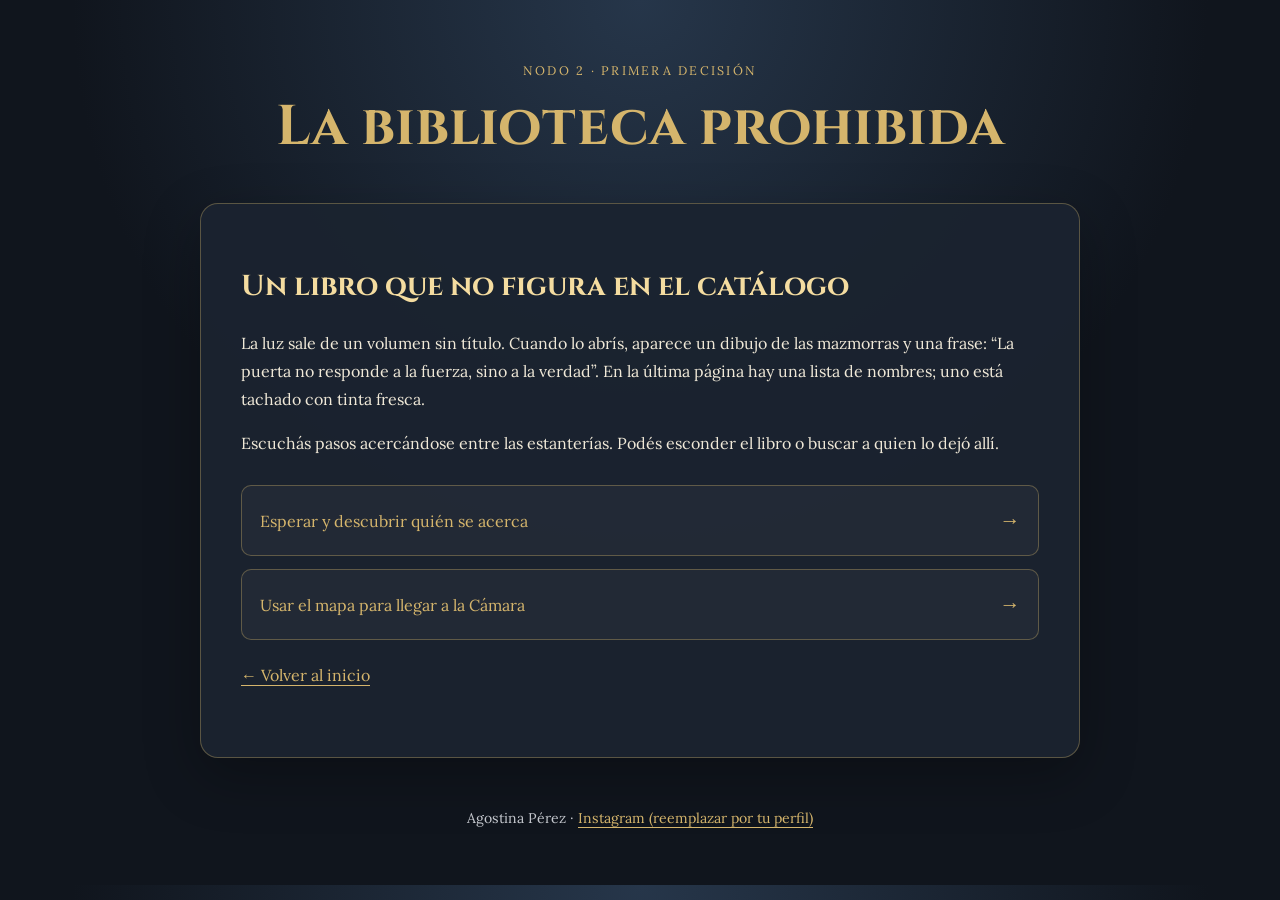
<file: el_secreto_de_hogwarts_archivos/biblioteca.html>
<!DOCTYPE html>
<html lang="es">
<head>
  <meta charset="UTF-8"><meta name="viewport" content="width=device-width, initial-scale=1.0">
  <title>El secreto de Hogwarts | Biblioteca</title>
  <link rel="preconnect" href="https://fonts.googleapis.com"><link rel="preconnect" href="https://fonts.gstatic.com" crossorigin>
  <link href="https://fonts.googleapis.com/css2?family=Cinzel:wght@500;600;700&family=Lora:wght@400;500;600&display=swap" rel="stylesheet"><link rel="stylesheet" href="estilos.css">
</head>
<body><header class="site-header"><p class="eyebrow">Nodo 2 · Primera decisión</p><h1>La biblioteca prohibida</h1></header>
<main class="panel"><h2>Un libro que no figura en el catálogo</h2>
<p>La luz sale de un volumen sin título. Cuando lo abrís, aparece un dibujo de las mazmorras y una frase: “La puerta no responde a la fuerza, sino a la verdad”. En la última página hay una lista de nombres; uno está tachado con tinta fresca.</p>
<p>Escuchás pasos acercándose entre las estanterías. Podés esconder el libro o buscar a quien lo dejó allí.</p>
<nav class="choices" aria-label="Elegí qué hacer"><a class="choice" href="traidor.html">Esperar y descubrir quién se acerca <span>→</span></a><a class="choice" href="camara.html">Usar el mapa para llegar a la Cámara <span>→</span></a><a class="text-link" href="index.html">← Volver al inicio</a></nav></main>
<footer><p>Agostina Pérez · <a href="https://www.instagram.com/">Instagram (reemplazar por tu perfil)</a></p></footer></body></html>
</file>
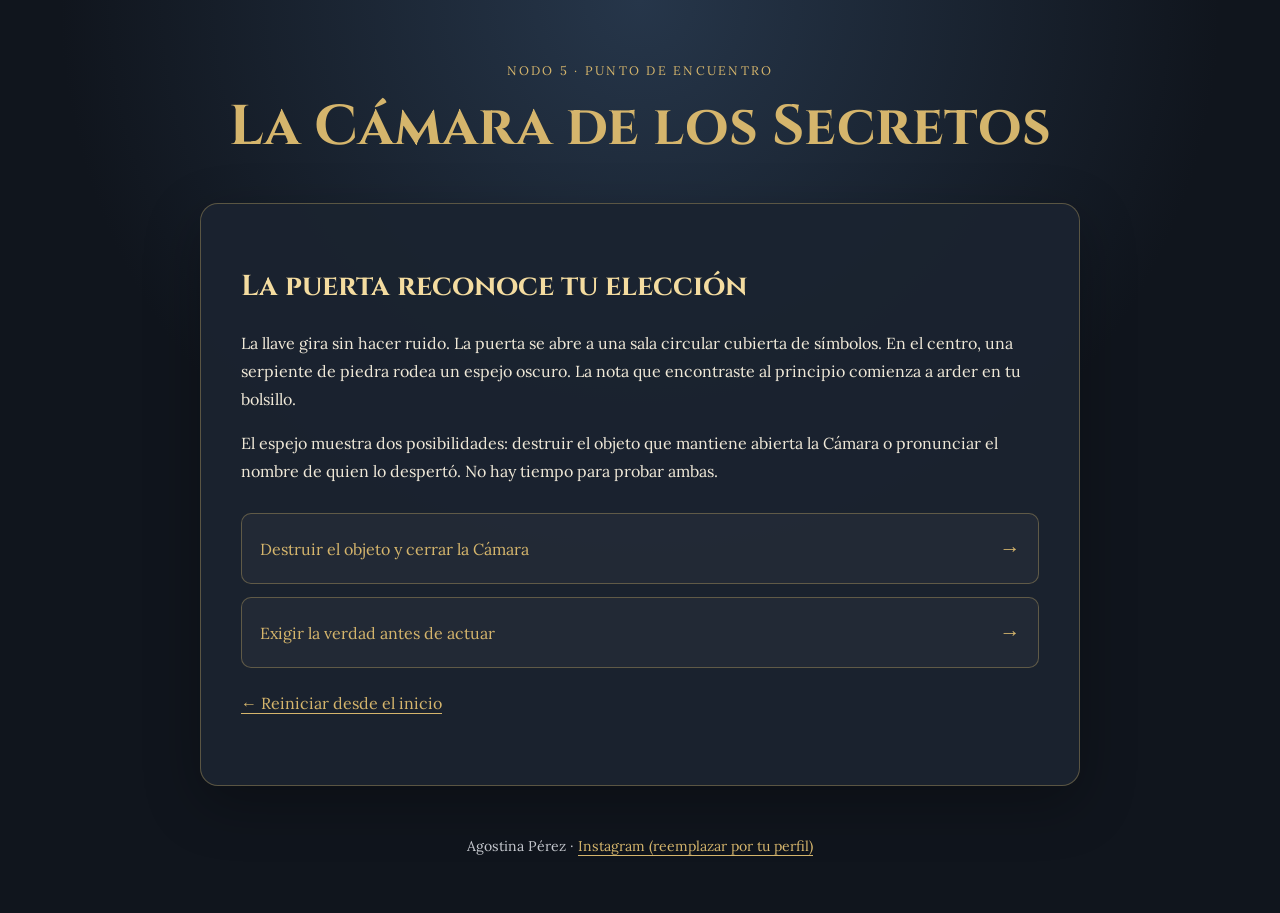
<file: el_secreto_de_hogwarts_archivos/camara.html>
<!DOCTYPE html>
<html lang="es">
<head><meta charset="UTF-8"><meta name="viewport" content="width=device-width, initial-scale=1.0"><title>El secreto de Hogwarts | Cámara</title>
<link rel="preconnect" href="https://fonts.googleapis.com"><link rel="preconnect" href="https://fonts.gstatic.com" crossorigin><link href="https://fonts.googleapis.com/css2?family=Cinzel:wght@500;600;700&family=Lora:wght@400;500;600&display=swap" rel="stylesheet"><link rel="stylesheet" href="estilos.css"></head>
<body><header class="site-header"><p class="eyebrow">Nodo 5 · Punto de encuentro</p><h1>La Cámara de los Secretos</h1></header>
<main class="panel"><h2>La puerta reconoce tu elección</h2>
<p>La llave gira sin hacer ruido. La puerta se abre a una sala circular cubierta de símbolos. En el centro, una serpiente de piedra rodea un espejo oscuro. La nota que encontraste al principio comienza a arder en tu bolsillo.</p>
<p>El espejo muestra dos posibilidades: destruir el objeto que mantiene abierta la Cámara o pronunciar el nombre de quien lo despertó. No hay tiempo para probar ambas.</p>
<nav class="choices" aria-label="Elegí el desenlace"><a class="choice" href="final.html">Destruir el objeto y cerrar la Cámara <span>→</span></a><a class="choice" href="traidor.html">Exigir la verdad antes de actuar <span>→</span></a><a class="text-link" href="index.html">← Reiniciar desde el inicio</a></nav></main>
<footer><p>Agostina Pérez · <a href="https://www.instagram.com/">Instagram (reemplazar por tu perfil)</a></p></footer></body></html>
</file>
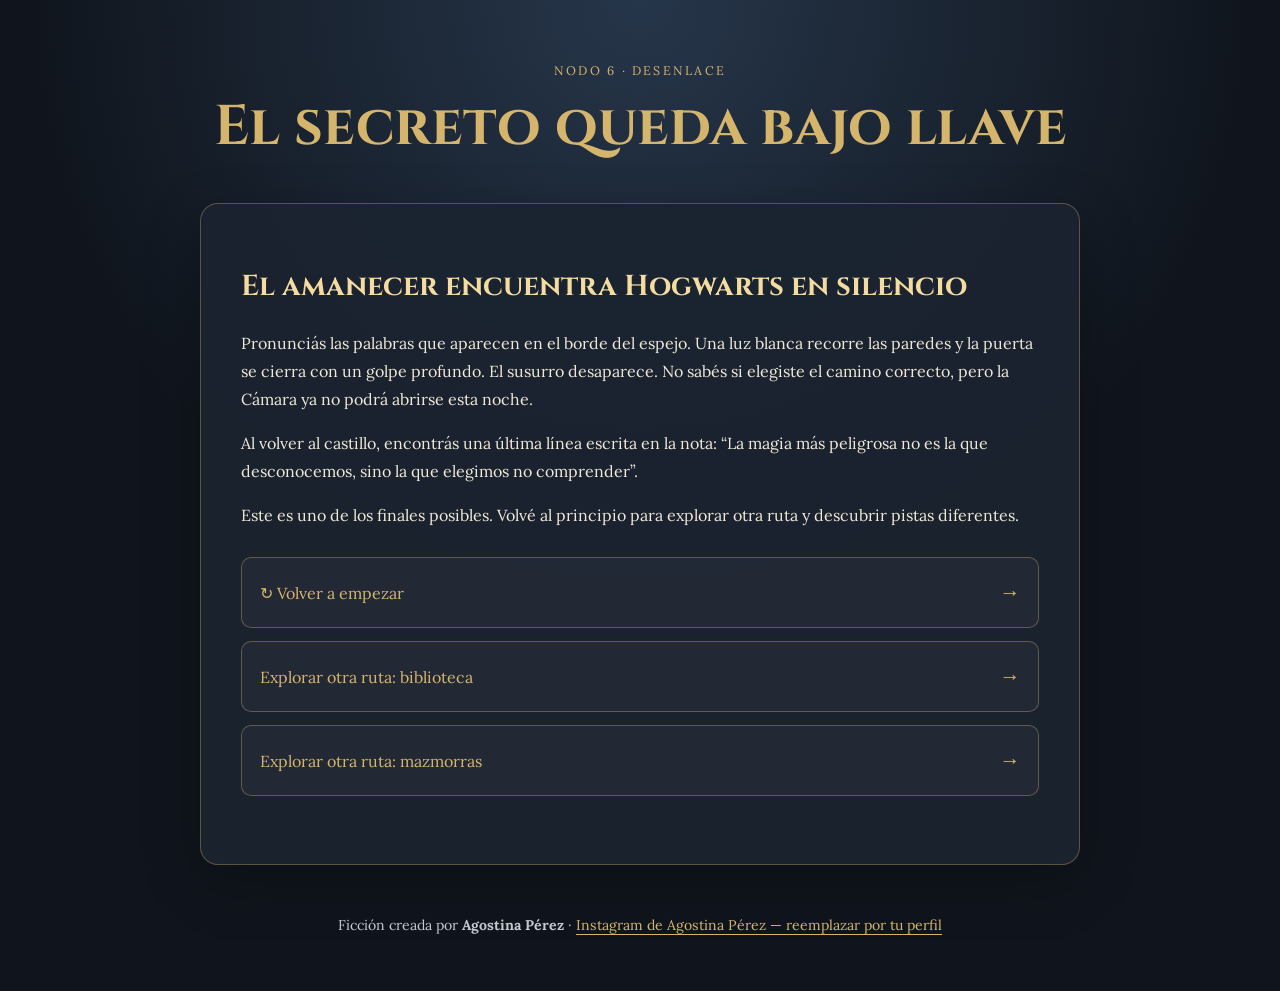
<file: el_secreto_de_hogwarts_archivos/final.html>
<!DOCTYPE html>
<html lang="es">
<head><meta charset="UTF-8"><meta name="viewport" content="width=device-width, initial-scale=1.0"><title>El secreto de Hogwarts | Final</title>
<link rel="preconnect" href="https://fonts.googleapis.com"><link rel="preconnect" href="https://fonts.gstatic.com" crossorigin><link href="https://fonts.googleapis.com/css2?family=Cinzel:wght@500;600;700&family=Lora:wght@400;500;600&display=swap" rel="stylesheet"><link rel="stylesheet" href="estilos.css"></head>
<body><header class="site-header"><p class="eyebrow">Nodo 6 · Desenlace</p><h1>El secreto queda bajo llave</h1></header>
<main class="panel"><h2>El amanecer encuentra Hogwarts en silencio</h2>
<p>Pronunciás las palabras que aparecen en el borde del espejo. Una luz blanca recorre las paredes y la puerta se cierra con un golpe profundo. El susurro desaparece. No sabés si elegiste el camino correcto, pero la Cámara ya no podrá abrirse esta noche.</p>
<p>Al volver al castillo, encontrás una última línea escrita en la nota: “La magia más peligrosa no es la que desconocemos, sino la que elegimos no comprender”.</p>
<p>Este es uno de los finales posibles. Volvé al principio para explorar otra ruta y descubrir pistas diferentes.</p>
<nav class="choices" aria-label="Volver a jugar"><a class="choice" href="index.html">↻ Volver a empezar <span>→</span></a><a class="choice" href="biblioteca.html">Explorar otra ruta: biblioteca <span>→</span></a><a class="choice" href="mazmorras.html">Explorar otra ruta: mazmorras <span>→</span></a></nav></main>
<footer><p>Ficción creada por <strong>Agostina Pérez</strong> · <a href="https://www.instagram.com/">Instagram de Agostina Pérez — reemplazar por tu perfil</a></p></footer></body></html>
</file>
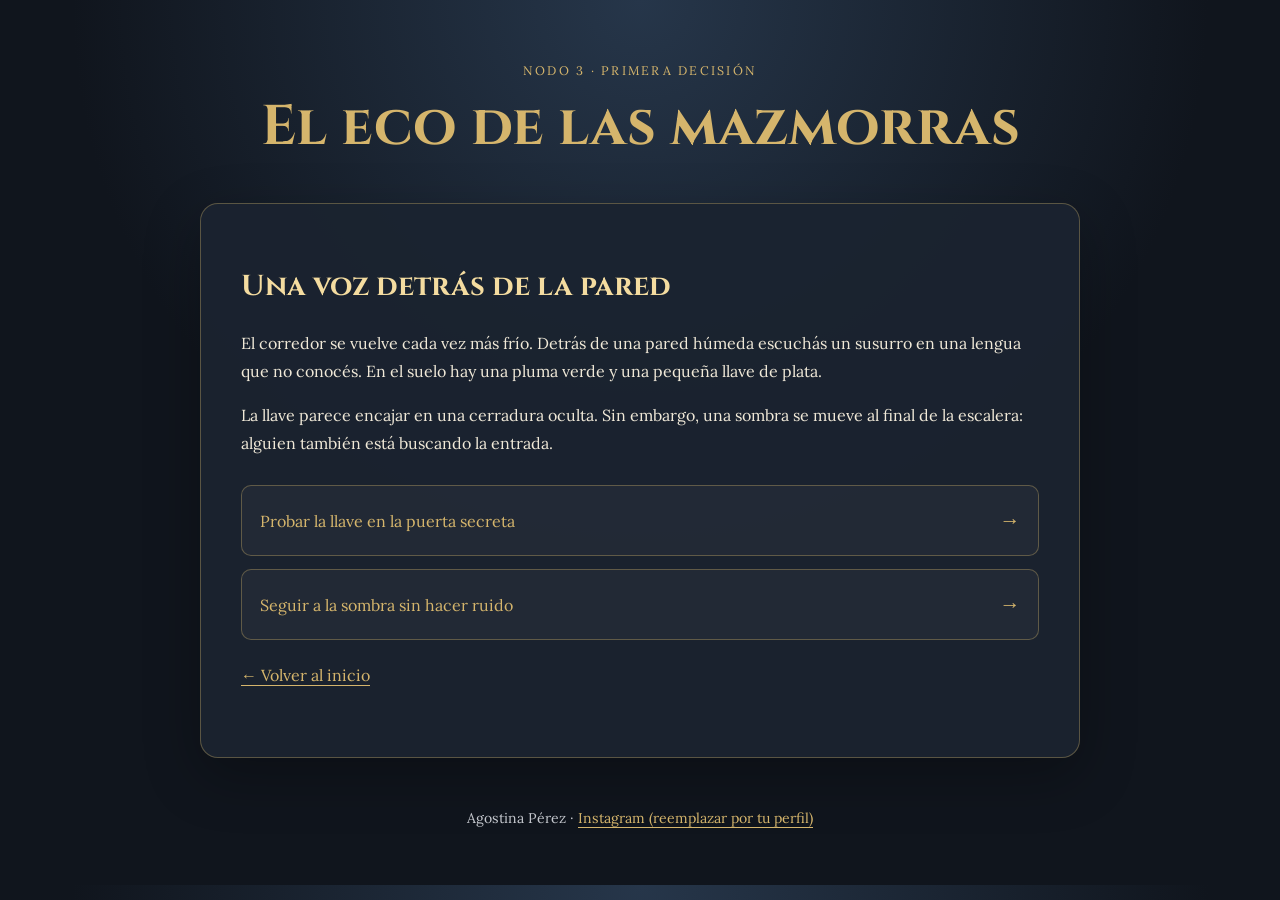
<file: el_secreto_de_hogwarts_archivos/mazmorras.html>
<!DOCTYPE html>
<html lang="es">
<head><meta charset="UTF-8"><meta name="viewport" content="width=device-width, initial-scale=1.0"><title>El secreto de Hogwarts | Mazmorras</title>
<link rel="preconnect" href="https://fonts.googleapis.com"><link rel="preconnect" href="https://fonts.gstatic.com" crossorigin><link href="https://fonts.googleapis.com/css2?family=Cinzel:wght@500;600;700&family=Lora:wght@400;500;600&display=swap" rel="stylesheet"><link rel="stylesheet" href="estilos.css"></head>
<body><header class="site-header"><p class="eyebrow">Nodo 3 · Primera decisión</p><h1>El eco de las mazmorras</h1></header>
<main class="panel"><h2>Una voz detrás de la pared</h2>
<p>El corredor se vuelve cada vez más frío. Detrás de una pared húmeda escuchás un susurro en una lengua que no conocés. En el suelo hay una pluma verde y una pequeña llave de plata.</p>
<p>La llave parece encajar en una cerradura oculta. Sin embargo, una sombra se mueve al final de la escalera: alguien también está buscando la entrada.</p>
<nav class="choices" aria-label="Elegí qué hacer"><a class="choice" href="camara.html">Probar la llave en la puerta secreta <span>→</span></a><a class="choice" href="traidor.html">Seguir a la sombra sin hacer ruido <span>→</span></a><a class="text-link" href="index.html">← Volver al inicio</a></nav></main>
<footer><p>Agostina Pérez · <a href="https://www.instagram.com/">Instagram (reemplazar por tu perfil)</a></p></footer></body></html>
</file>
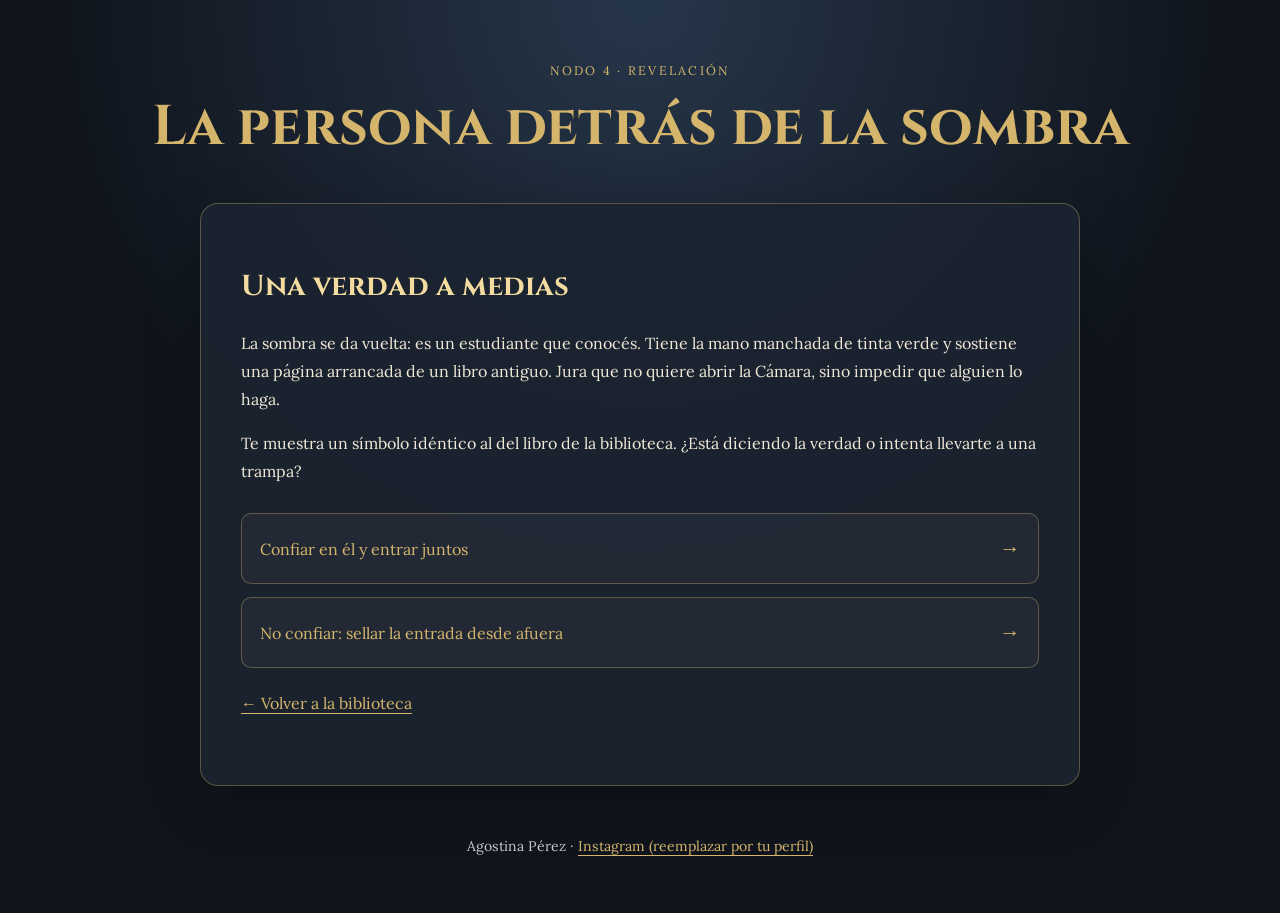
<file: el_secreto_de_hogwarts_archivos/traidor.html>
<!DOCTYPE html>
<html lang="es">
<head><meta charset="UTF-8"><meta name="viewport" content="width=device-width, initial-scale=1.0"><title>El secreto de Hogwarts | El traidor</title>
<link rel="preconnect" href="https://fonts.googleapis.com"><link rel="preconnect" href="https://fonts.gstatic.com" crossorigin><link href="https://fonts.googleapis.com/css2?family=Cinzel:wght@500;600;700&family=Lora:wght@400;500;600&display=swap" rel="stylesheet"><link rel="stylesheet" href="estilos.css"></head>
<body><header class="site-header"><p class="eyebrow">Nodo 4 · Revelación</p><h1>La persona detrás de la sombra</h1></header>
<main class="panel"><h2>Una verdad a medias</h2>
<p>La sombra se da vuelta: es un estudiante que conocés. Tiene la mano manchada de tinta verde y sostiene una página arrancada de un libro antiguo. Jura que no quiere abrir la Cámara, sino impedir que alguien lo haga.</p>
<p>Te muestra un símbolo idéntico al del libro de la biblioteca. ¿Está diciendo la verdad o intenta llevarte a una trampa?</p>
<nav class="choices" aria-label="Elegí en quién confiar"><a class="choice" href="camara.html">Confiar en él y entrar juntos <span>→</span></a><a class="choice" href="final.html">No confiar: sellar la entrada desde afuera <span>→</span></a><a class="text-link" href="biblioteca.html">← Volver a la biblioteca</a></nav></main>
<footer><p>Agostina Pérez · <a href="https://www.instagram.com/">Instagram (reemplazar por tu perfil)</a></p></footer></body></html>
</file>
<file: el_secreto_de_hogwarts_archivos/estilos.css>
/* Hoja de estilos externa — El secreto de Hogwarts */
:root {
  --night: #10151d;
  --panel: #1b2430;
  --paper: #f0e9d8;
  --muted: #c5c8ce;
  --gold: #d5b56c;
  --line: rgba(213,181,108,.35);
}
* { box-sizing: border-box; }
html { scroll-behavior: smooth; }
body {
  margin: 0;
  background: radial-gradient(circle at top, #26364a 0, var(--night) 52%);
  color: var(--paper);
  font-family: "Lora", Georgia, serif;
  font-size: 17px;
  line-height: 1.75;
}
.site-header {
  text-align: center;
  padding: 3rem 1.25rem 1.75rem;
}
.eyebrow {
  color: var(--gold);
  font-family: "Lora", serif;
  text-transform: uppercase;
  letter-spacing: .18em;
  font-size: .78rem;
}
h1 {
  font-family: "Cinzel", Georgia, serif;
  color: var(--gold);
  font-size: clamp(2rem, 5vw, 3.5rem);
  line-height: 1.15;
  margin: .3rem auto 1rem;
}
h2 {
  font-family: "Cinzel", Georgia, serif;
  color: #f4dca0;
  font-size: clamp(1.35rem, 3vw, 1.8rem);
  line-height: 1.3;
}
p { font-family: "Lora", Georgia, serif; font-size: 1rem; color: var(--paper); }
a {
  color: var(--gold);
  font-family: "Lora", Georgia, serif;
  font-size: 1rem;
  text-decoration-thickness: 1px;
  text-underline-offset: 4px;
}
a:hover, a:focus-visible { color: white; }
.panel {
  width: min(880px, calc(100% - 2rem));
  margin: 0 auto 3rem;
  padding: clamp(1.25rem, 4vw, 2.5rem);
  background: rgba(27,36,48,.94);
  border: 1px solid var(--line);
  border-radius: 18px;
  box-shadow: 0 18px 55px rgba(0,0,0,.28);
}
.hero-image {
  display: block;
  width: 100%;
  max-height: 390px;
  object-fit: cover;
  border-radius: 12px;
  border: 1px solid var(--line);
  margin-bottom: 1.8rem;
}
.choices { display: grid; gap: .85rem; margin: 1.75rem 0; }
.choice {
  display: flex;
  justify-content: space-between;
  align-items: center;
  gap: 1rem;
  padding: 1rem 1.1rem;
  border: 1px solid var(--line);
  border-radius: 10px;
  background: rgba(255,255,255,.035);
  text-decoration: none;
  transition: background .2s ease, transform .2s ease;
}
.choice:hover { background: rgba(213,181,108,.12); transform: translateY(-2px); }
.choice span { font-size: 1.3rem; }
.text-link { display: inline-block; margin-top: .5rem; }
.audio-section { border-top: 1px solid var(--line); padding-top: 1.5rem; margin-top: 2rem; }
.video-wrap { position: relative; width: 100%; padding-bottom: 56.25%; height: 0; overflow: hidden; border-radius: 12px; }
.video-wrap iframe { position: absolute; inset: 0; width: 100%; height: 100%; border: 0; }
.small-note { color: var(--muted); font-size: .82rem; }
footer { text-align: center; padding: 0 1rem 2.5rem; color: var(--muted); }
footer p { color: var(--muted); font-size: .88rem; }
footer a { font-size: .88rem; }
@media (max-width: 600px) {
  body { font-size: 16px; }
  .site-header { padding-top: 2rem; }
  .panel { width: min(100% - 1rem, 880px); padding: 1rem; }
}
</file>
